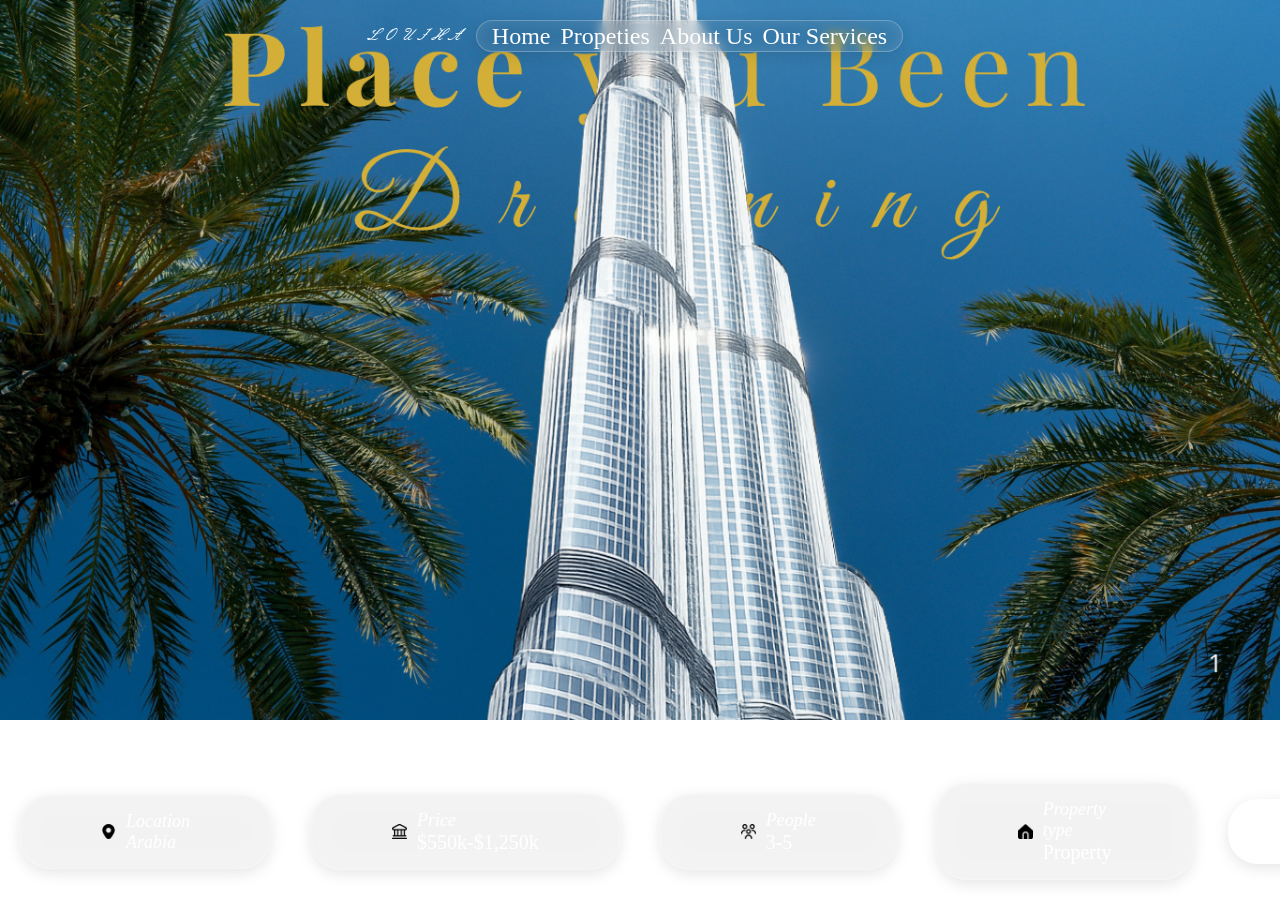
<file: index.html>
<!DOCTYPE html>
<html lang="Pt-Br">
<head>
    <link rel="preconnect" href="https://fonts.googleapis.com">
    <link rel="preconnect" href="https://fonts.gstatic.com" crossorigin>
    <link href="https://fonts.googleapis.com/css2?family=Meie+Script&display=swap" rel="stylesheet">
    <link rel="stylesheet" href="style.css">
    <meta charset="UTF-8">
    <meta name="viewport" content="width=device-width, initial-scale=1.0">
    <title>Loujha</title>
</head>
<body>
    <div class="title">
    <h1 id="title">LOUJHA</h1>
    </div>
    <div class="menu">
    <a class="link-btn" href="pages/home.html">Home</a>
    <a class="link-btn"  href="pages/Propety.html">Propeties</a>
    <a class="link-btn"  href="pages/AboutUs.html">About Us</a>
    <a class="link-btn"  href="pages/Services.html">Our Services</a>
</div>

<footer>
    
    <div class="Location">
       
        <img id="loc" src="image/marker.png" alt="Location">
        <div class="text">
        <span class="Loc">Location</span>
        <span class="Loc">Arabia</span>
        </div>
    </div>

        
        <div class="Price">

        <img id="Price" src="image/bank.png" alt="Price">
        <div class="text">
        <span class="Pr">Price</span>
        <span class="Pr1">$550k-$1,250k</span>
        </div>
    </div>

       
        <div class="Numbers">

            <img id="Number" src="image/users-alt.png" alt="Number of rooms">
         <div class="text">
        <span class="Pp">People</span>
        <span class="Pp1">3-5</span>
        </div>
    </div>

        
    <div class="Property">

        <img id="Property" src="image/home.png" alt="Property type">
         <div class="text">
        <span class="Prp">Property type</span>
        <span class="Prp1">Property</span>
        
        </div>
    </div>

       
        <a href="pages/SearchPage.html"><button class="SearchBtn">
             <img id="Search" src="image/search.png" alt="Search">
            Search
        </button></a>   
   
</footer>
</body>
<script>
     const backgrounds = [
      "image/Background.png",
      "image/Background2.png",
    ];

    const index = Math.floor(Math.random() * backgrounds.length);

    document.body.style.backgroundImage = `url(${backgrounds[index]})`;
</script>
</html>
</file>
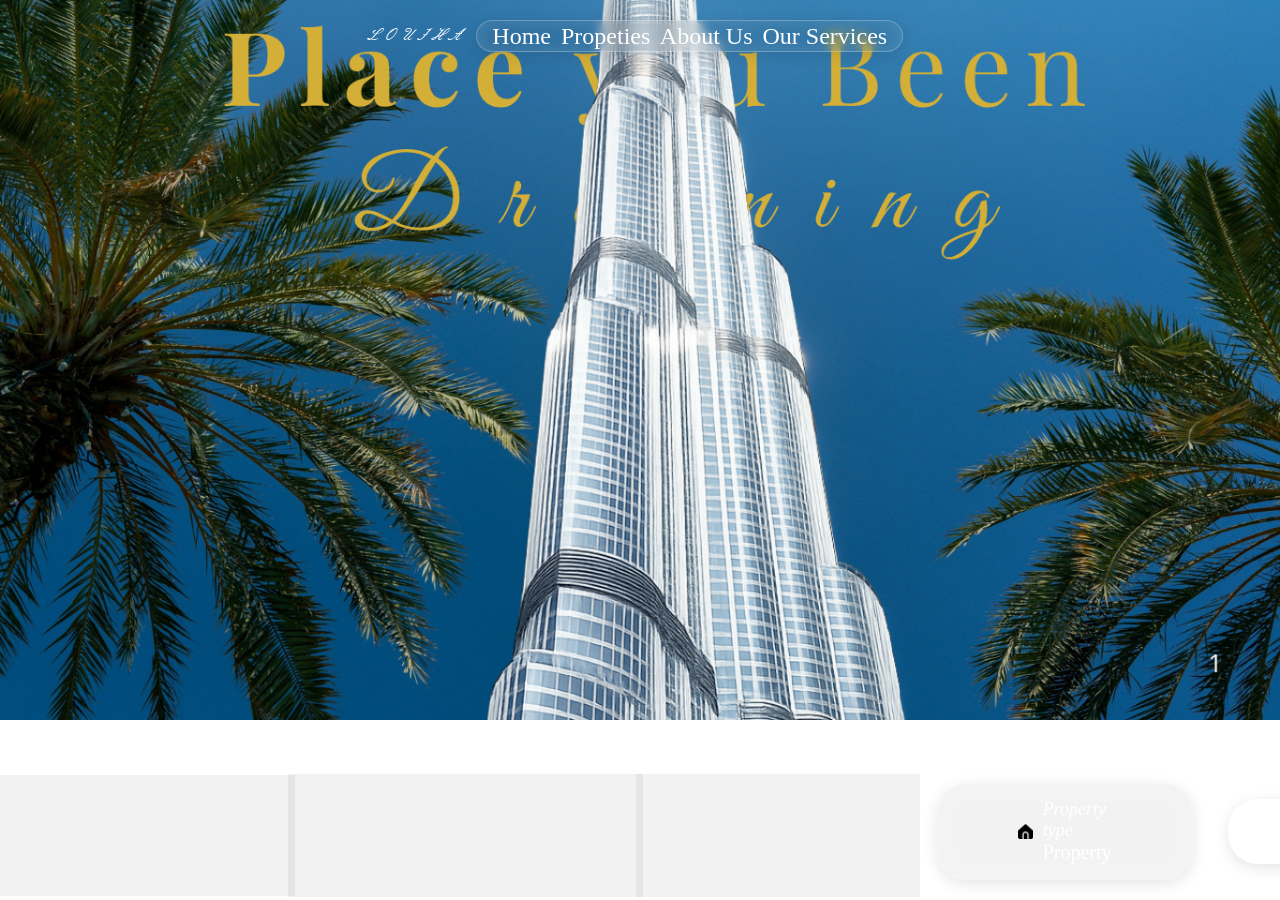
<file: Loujha.html>
<!DOCTYPE html>
<html lang="Pt-Br">
<head>
    <link rel="preconnect" href="https://fonts.googleapis.com">
    <link rel="preconnect" href="https://fonts.gstatic.com" crossorigin>
    <link href="https://fonts.googleapis.com/css2?family=Meie+Script&display=swap" rel="stylesheet">
    <link rel="stylesheet" href="style.css">
    <meta charset="UTF-8">
    <meta name="viewport" content="width=device-width, initial-scale=1.0">
    <title>Loujha</title>
</head>
<body>
    <div class="title">
    <h1 id="title">LOUJHA</h1>
    </div>
    <div class="menu">
    <a class="link-btn" href="pages/home.html">Home</a>
    <a class="link-btn"  href="pages/Propety.html">Propeties</a>
    <a class="link-btn"  href="pages/AboutUs.html">About Us</a>
    <a class="link-btn"  href="pages/Services.html">Our Services</a>
</div>

<footer>
    
    <div class="Location">
       
        <img id="loc" src="image/marker.png" alt="Location">
        <div class="text">
        <span class="Loc">Location</span>
        <span class="Loc">Arabia</span>
        </div>
    </div>

        
        <div class="Price">

        <img id="Price" src="image/bank.png" alt="Price">
        <div class="text">
        <span class="Pr">Price</span>
        <span class="Pr1">$550k-$1,250k</span>
        </div>
    </div>

       
        <div class="Numbers">

            <img id="Number" src="image/users-alt.png" alt="Number of rooms">
         <div class="text">
        <span class="Pp">People</span>
        <span class="Pp1">3-5</span>
        </div>
    </div>

        
    <div class="Property">

        <img id="Property" src="image/home.png" alt="Property type">
         <div class="text">
        <span class="Prp">Property type</span>
        <span class="Prp1">Property</span>
        
        </div>
    </div>

       
        <a href="pages/SearchPage.html"><button class="SearchBtn">
             <img id="Search" src="image/search.png" alt="Search">
            Search
        </button></a>   
   
</footer>
</body>
<script>
     const backgrounds = [
      "image/Background.png",
      "image/Background2.png",
    ];

    const index = Math.floor(Math.random() * backgrounds.length);

    document.body.style.backgroundImage = `url(${backgrounds[index]})`;
</script>
</html>
</file>
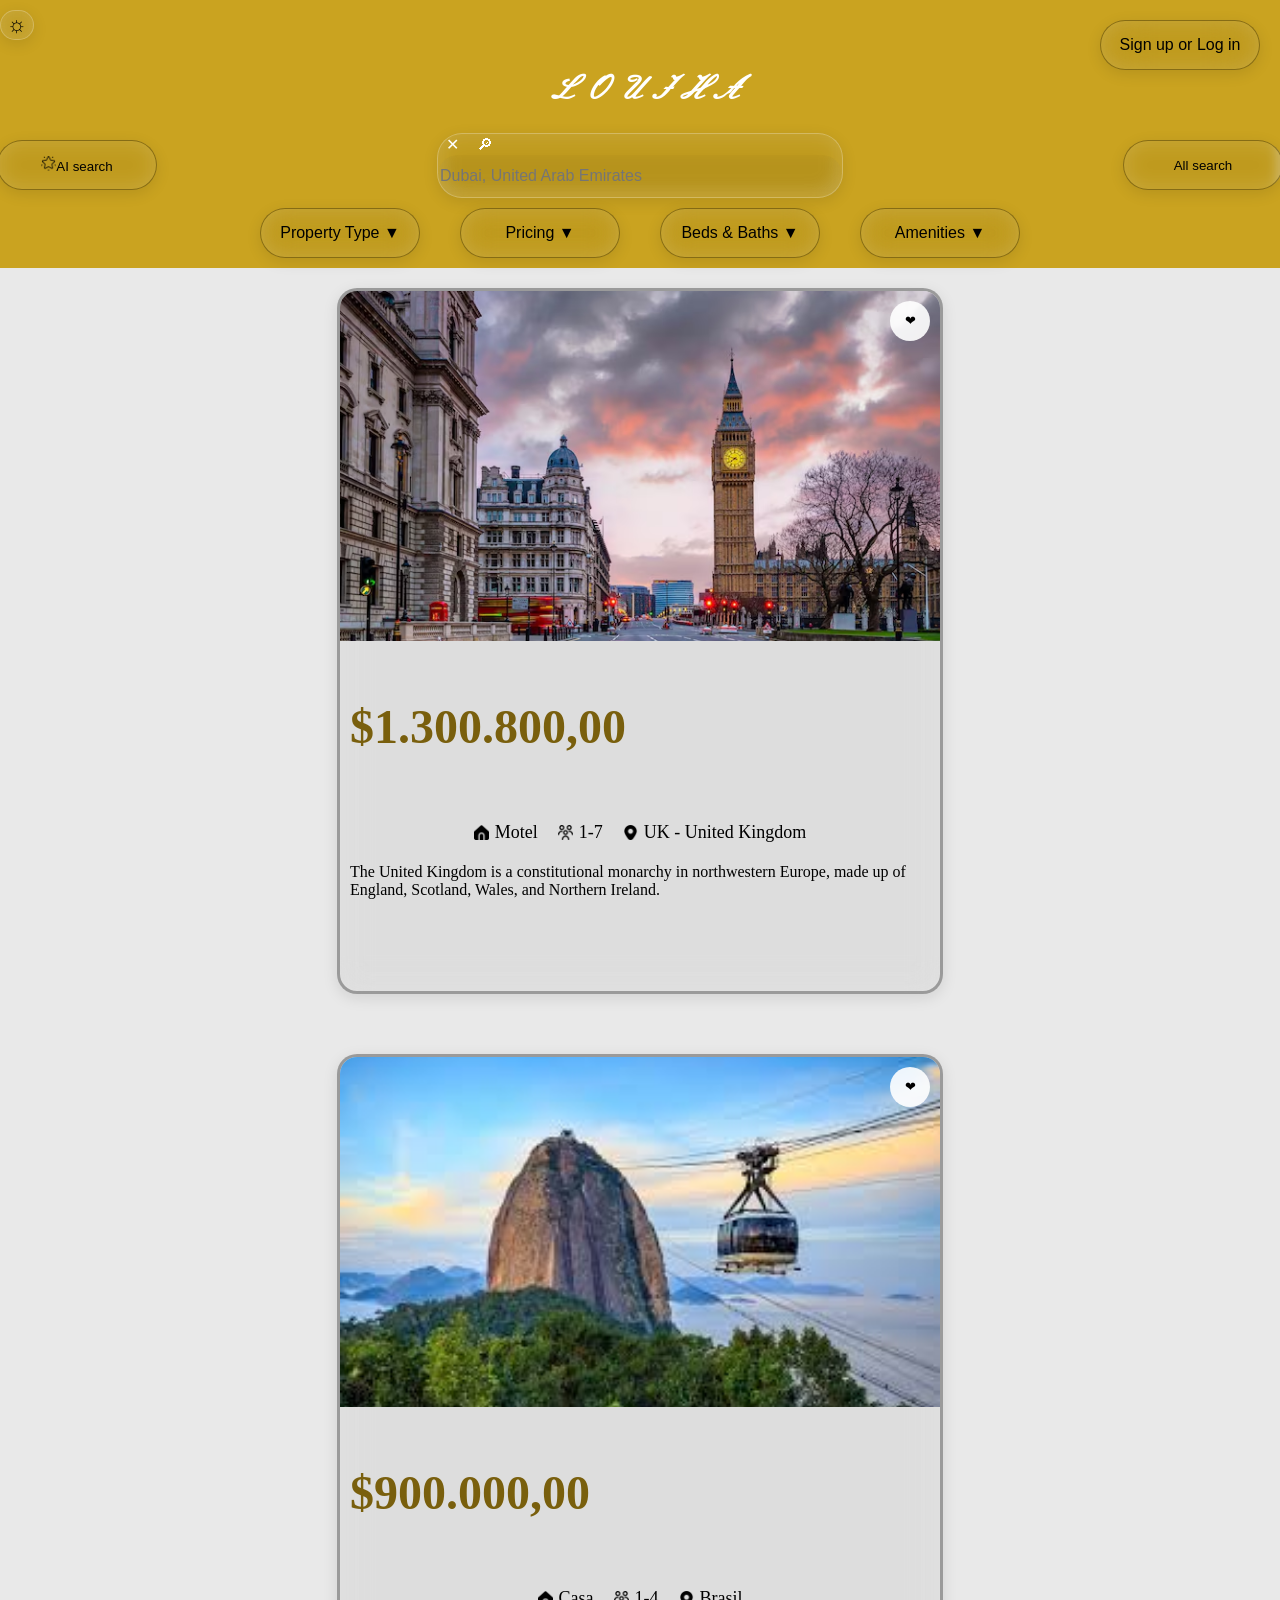
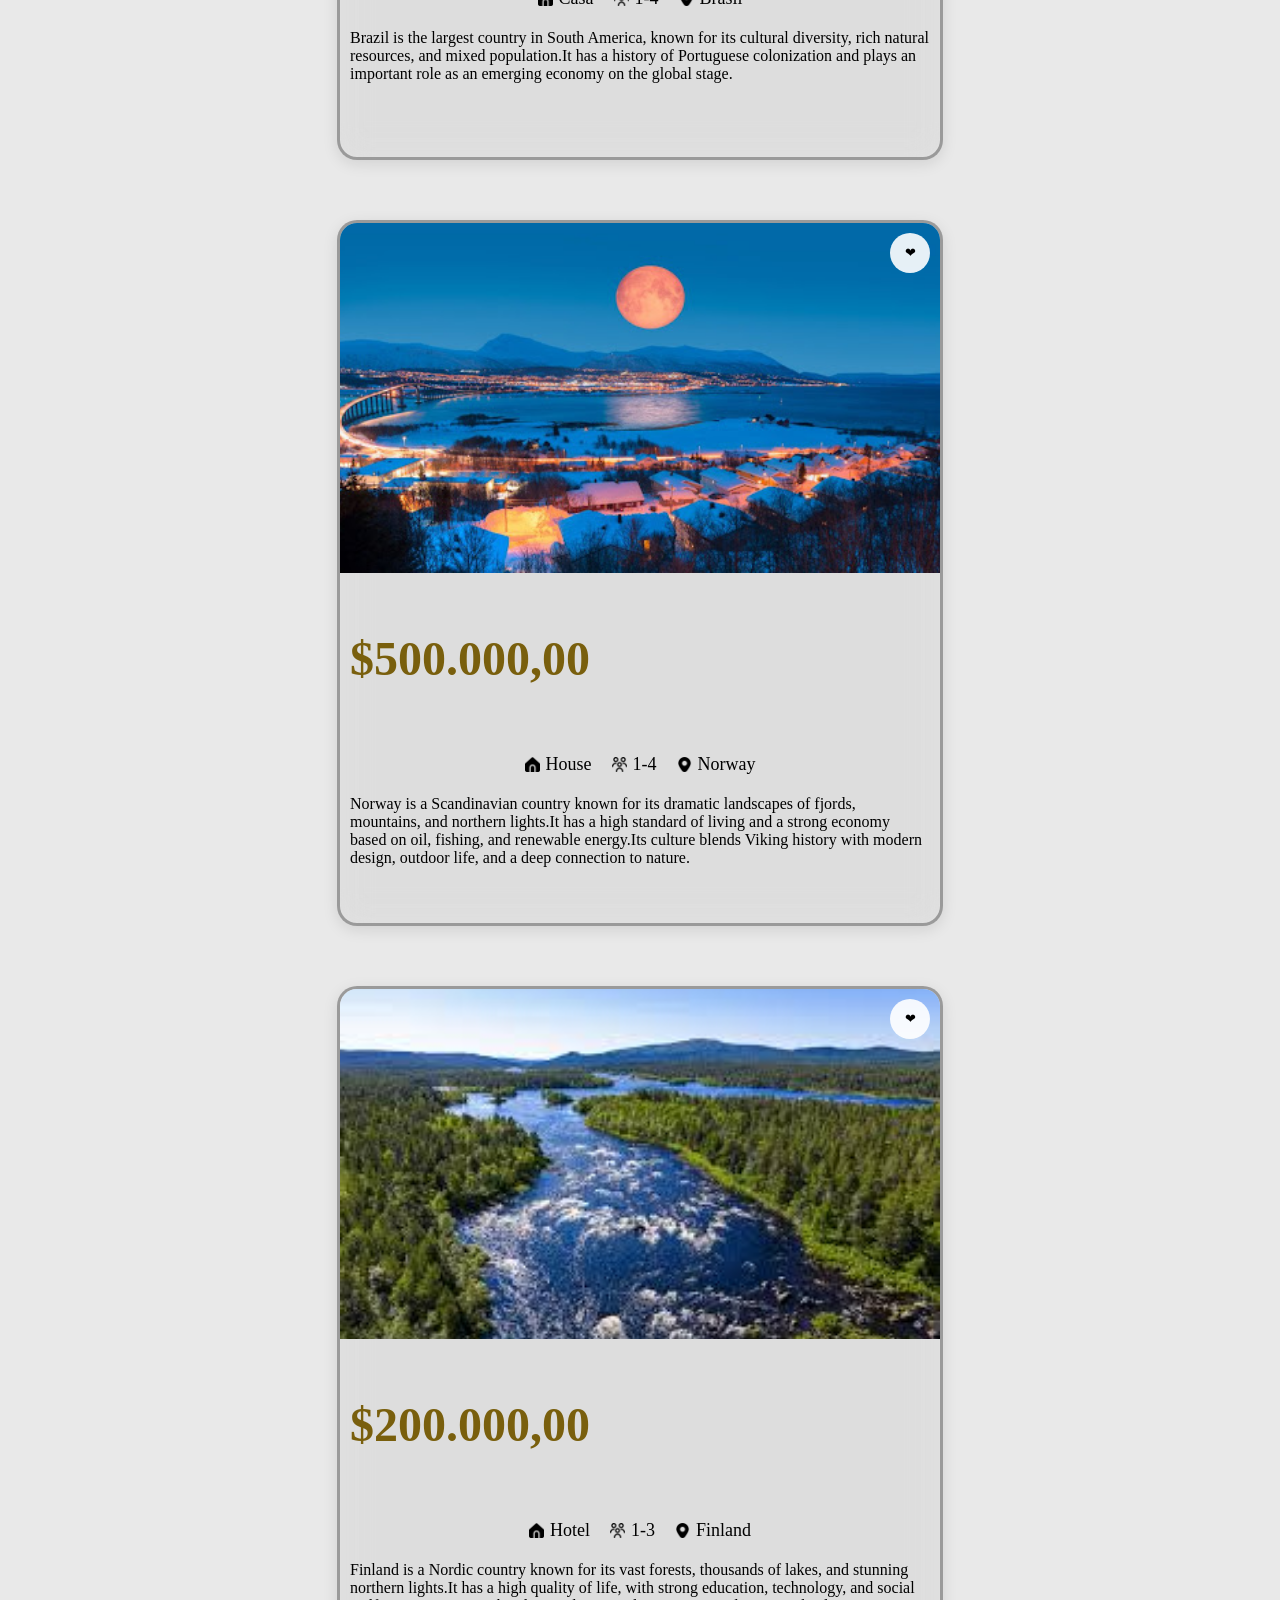
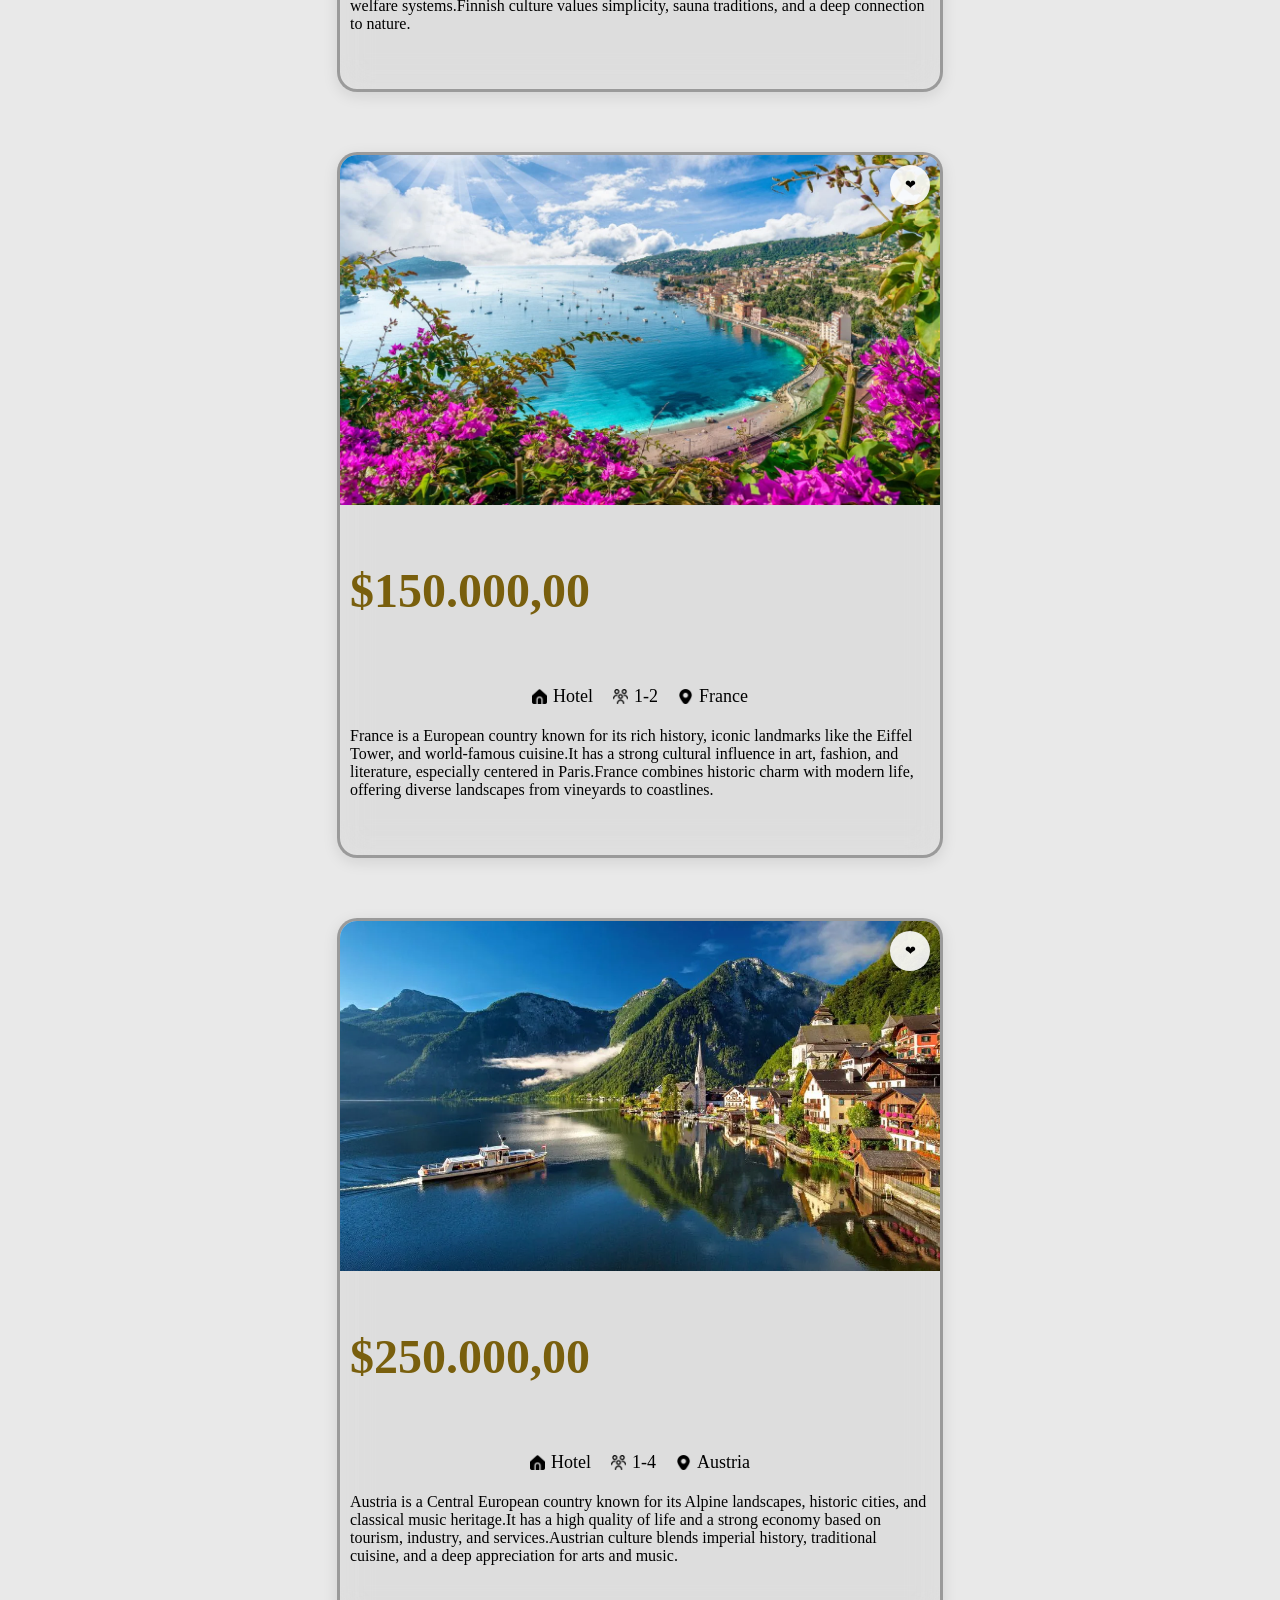
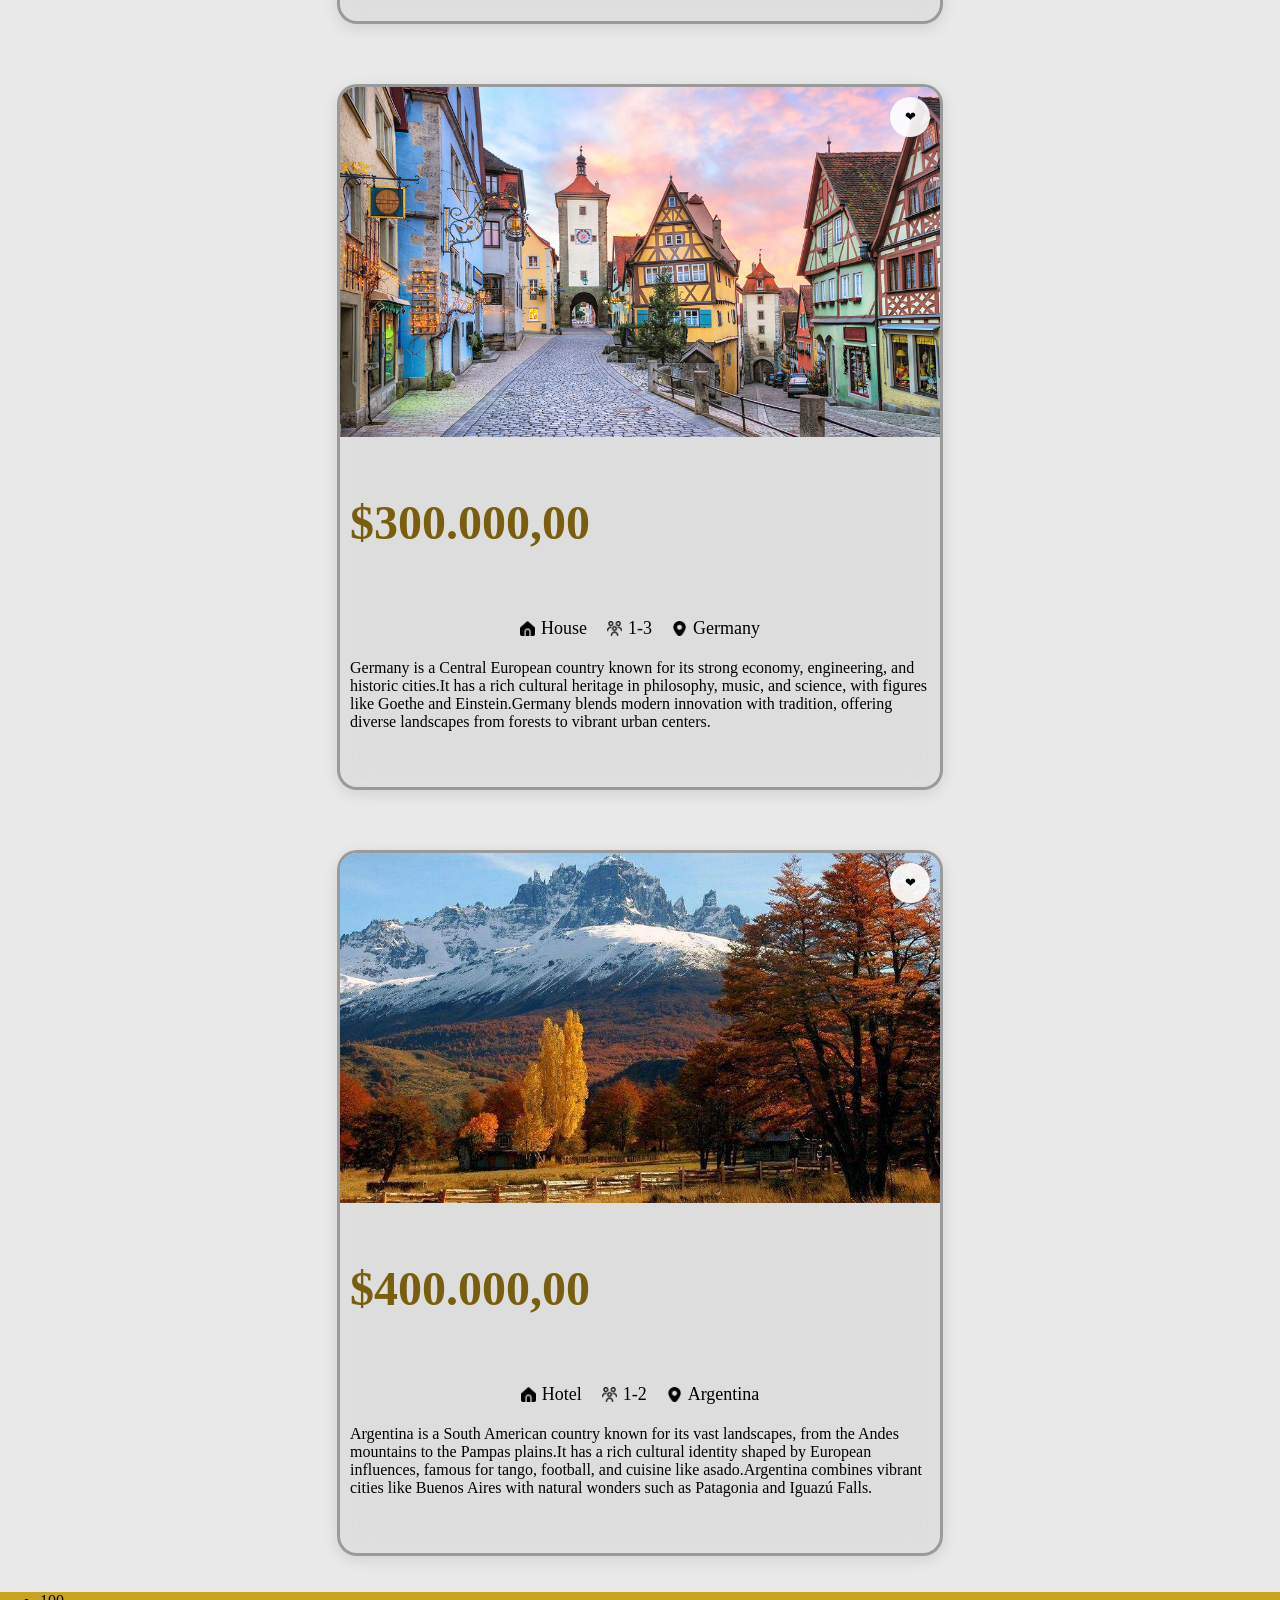
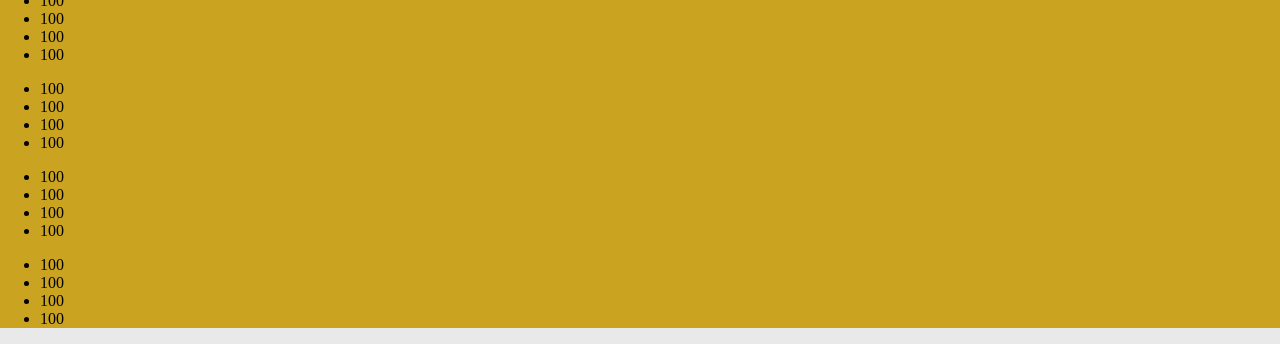
<file: pages/SearchPage.html>
<!DOCTYPE html>
<html lang="en">
<head>
  
    <link rel="stylesheet" href="SearchPage.css">
    <link rel="preconnect" href="https://fonts.gstatic.com" crossorigin>
    <link href="https://fonts.googleapis.com/css2?family=Meie+Script&display=swap" rel="stylesheet">
    <meta charset="UTF-8">
    <meta name="viewport" content="width=device-width, initial-scale=1.0">
    <title>SalePage</title>
</head>
<body>
  <header>
<div class="ND"><button class="theme-btn" onclick="toggleTheme(this)">☼</button></div>
    <div class="Title">
    <h1 id="title">LOUJHA</h1>
    </div>
    <DIV class="log-Area">
      <button class="logbtn">Sign up or Log in</button>
    </DIV>


    <div class="search-area">
      <div class="toggle">
        <button class="btn-c" onclick="toggleFav(this)"> <img id="fav" src="/image/favoritos.png" alt="">AI search</button>
    </div>
    <div class="search-box">
      <button class="clear-btn">✕</button>
      <button class="search-btn">🔎︎</button>
      <input type="text" placeholder="Dubai, United Arab Emirates">
    </div>

    <div class="toggle">
        <button class="btn-c" onclick="toggleFav(this)">All search</button>
    </div>
</div>

<div class="filters">
  <div class="dropdown">
    <button class="btb">Property Type ▼</button>
    <div class="menu">
      <a href="#">House</a>
      <a href="#">Apartment</a>
      <a href="#">Studio</a>
    </div>
  </div>

  <div class="dropdown">
    <button class="btb">Pricing ▼</button>
    <div class="menu">
      <a href="#">$0 - $1000</a>
      <a href="#">$1000 - $3000</a>
      <a href="#">$3000 - $10000</a>
      <a href="#">$10000 - $50000</a>
    </div>
  </div>

  <div class="dropdown">
    <button class="btb">Beds & Baths ▼</button>
    <div class="menu">
      <a href="#">1 Bed</a>
      <a href="#">2 Beds</a>
      <a href="#">3 Bed</a>
      <a href="#">4 Beds</a>
    </div>
  </div>

  <div class="dropdown">
    <button class="btb">Amenities ▼</button>
    <div class="menu">
      <a href="#">Pool</a>
      <a href="#">Gym</a>
    </div>
  </div>
</div>
  </header>
    
<main>
    <div class="Container" id="container"></div>
  </div>
</main>

<footer>
 <div class="Us">   
  <ul>
    <li>100</li>
    <li>100</li>
    <li>100</li>
    <li>100</li>
  </ul>
</div>

<div class="">   
  <ul>
    <li>100</li>
    <li>100</li>
    <li>100</li>
    <li>100</li>
  </ul>
</div>

<div>   
  <ul>
    <li>100</li>
    <li>100</li>
    <li>100</li>
    <li>100</li>
  </ul>
</div>

<div>   
  <ul>
    <li>100</li>
    <li>100</li>
    <li>100</li>
    <li>100</li>
  </ul>
</div>
</footer>

</body>
<script src="SearchPage.js"></script>
</html>
</file>
<file: style.css>
body {
    background-repeat: no-repeat;
    background-size: cover;
    display: flex;
    margin: 0;
    overflow-x: hidden;
    width: auto;
    height: auto;
    overflow: hidden;
    justify-content: center;
    align-items: center;
}

header{
    height: 200px;
    display: flex;
    flex-direction: column;
    justify-content: center;
    align-items: center;
}

.title{
    display: flex;
    justify-self: flex-start;
}

#title{
    font-size: medium;
    color: aliceblue;
    font-family: "Meie Script", cursive;
    font-weight: 400;
    font-style: normal;
}

.menu {
    display: flex;
    justify-content: center;
    align-items: center;
    gap: 10px;
    border: 2px  #333;
    border-radius: 30px;
    width: fit-content;   
    padding: 5px 15px;    
    margin: 20px 15px;
    max-height: 20px;   
    background: rgba(0, 0, 0, 0.05);
    border: 1px solid rgba(255, 255, 255, 0.3);
    box-shadow: 
    0 4px 15px rgba(0, 0, 0, 0.1),
    0 0 20px rgba(255, 255, 255, 0.15) inset;
    backdrop-filter: blur(6px);
    -webkit-backdrop-filter: blur(6px);
    text-decoration: none;
}




.Location {
    display:flex;
    border: 2px  #333;
    border-radius: 30px;
    width: fit-content;   
    padding: 15px 80px;   
    margin: 20px 20px; 
    background: rgba(0, 0, 0, 0.05);
    border: 1px solid rgba(255, 255, 255, 0.3);
    box-shadow: 
    0 4px 15px rgba(0, 0, 0, 0.1),
    0 0 20px rgba(255, 255, 255, 0.15) inset;
    backdrop-filter: blur(6px);
    -webkit-backdrop-filter: blur(6px);
    text-decoration: none;
    align-items: center;
    gap: 10px;
}

.Price {
    display:flex;
    border: 2px  #333;
    border-radius: 30px;
    width: fit-content;   
    padding: 15px 80px;     
    margin: 20px 20px; 
    background: rgba(0, 0, 0, 0.05);
    border: 1px solid rgba(255, 255, 255, 0.3);
    box-shadow: 
    0 4px 15px rgba(0, 0, 0, 0.1),
    0 0 20px rgba(255, 255, 255, 0.15) inset;
    backdrop-filter: blur(6px);
    -webkit-backdrop-filter: blur(6px);
    text-decoration: none;
    align-items: center;
    gap: 10px;
}

.Numbers {
    display:flex;
    border: 2px  #333;
    border-radius: 30px;
    width: fit-content;   
    padding: 15px 80px;    
    margin: 20px 20px;
    background: rgba(0, 0, 0, 0.05);
    border: 1px solid rgba(255, 255, 255, 0.3);
    box-shadow: 
    0 4px 15px rgba(0, 0, 0, 0.1),
    0 0 20px rgba(255, 255, 255, 0.15) inset;
    backdrop-filter: blur(6px);
    -webkit-backdrop-filter: blur(6px);
    text-decoration: none;
    height: fit-content;
    align-items: center;
    gap: 10px;
}

.Property {
    display: flex;
    align-items: center;
    border: 2px  #333;
    border-radius: 30px;
    width: fit-content;   
    padding: 15px 80px;   
    margin: 20px 20px;
    background: rgba(0, 0, 0, 0.05);
    border: 1px solid rgba(255, 255, 255, 0.3);
    box-shadow: 
    0 4px 15px rgba(0, 0, 0, 0.1),
    0 0 20px rgba(255, 255, 255, 0.15) inset;
    backdrop-filter: blur(6px);
    -webkit-backdrop-filter: blur(6px);
    text-decoration: none;
    gap: 10px;
    height: auto;
}

footer{
    position: absolute;
    bottom: 0;
    width: 100%;
    height: auto;
    color: white;
    display: flex;
    align-items: center;

}

#loc{
    height: 15px;
    width: 15px;
}

#Property{
    width: 15px;
    height: 15px;
}

#Number{
    width: 15px;
    height: 15px;
}

#Price{
    width: 15px;
    height: 15px;
}

#Search{
    width: 15px;
    height: 15px;
}

.SearchBtn{
    font-size: large;
    border-radius: 30px;
    background-color: white;
    width: 300px;
    align-items: center;
    height: 65px;
    box-shadow: 
    0 4px 15px rgba(0, 0, 0, 0.1),
    0 0 20px rgba(255, 255, 255, 0.15) inset;
    border: 1px solid rgba(255, 255, 255, 0.3);
    margin: 15px 15px;
    transition: all 0.3s ease;
    gap: 5px;
}

.SearchBtn:hover{
    transform: scale(2.2); 
    transform: translateY(-7px);
    box-shadow: 0 5px 10px rgba(0,0,0,0.3); 
}

.SearchBtn:active{
    transform: translateY(1px) scale(0.98);
    box-shadow: 0 2px 5px rgba(0,0,0,0.2);
}

.text {
    display: flex;
    flex-direction: column;
}

.Prp{
    font-size: 18px;
    font-style: italic;
}

.Prp1{
    font-size: 20px;
}

.Loc{
    font-size: 18px;
    font-style: italic;
}

.loc1{
    font-size: 20px;
}

.Pp{
    font-size: 18px;
    font-style: italic;
}

.Pp1{
    font-size: 20px;
}

.Pr{
    font-size: 18px;
    font-style: italic;
}

.Pr1{
    font-size: 20px;
}


a{
    text-decoration: none;
    font-size: x-large;
    color: white;
    font: bolder;
}

.search-area{
    display: flex;          
    align-items: center;
    gap: 15px;              
    justify-content: center;
}

.link-btn {
    transition: all 0.3s ease; 
}

.link-btn:hover {
    text-decoration: none;
    color: white;
    background-color: #333;
    padding: 10px 20px;
    border-radius: 30px;
    display: inline-block;
    transition: all 0.3s ease;
    background: rgba(0, 0, 0, 0.05);
    border: 1px solid rgba(255, 255, 255, 0.3);
    transform: scale(1.1);
}
</file>
<file: pages/SearchPage.css>
body{
    margin: 0;
    background-color: rgb(233, 233, 233);
    overflow-x: hidden;
}

body.dark {
    background-color: #463b3b;
    color: white;
}
body.dark header{
        background-color: #795f0d;
}

body.dark span{
    color: white;
}

.ND{
    width: 100%;
    display: flex;
    justify-content: flex-start;
    align-content: flex-start;
    padding: 10px 20px;
}

.theme-btn {
    font-size: 22px;
    background: rgba(0, 0, 0, 0.05);
    border: 1px solid rgba(255, 255, 255, 0.3);
    box-shadow: 
    0 4px 15px rgba(0, 0, 0, 0.1),
    0 0 20px rgba(255, 255, 255, 0.15) inset;
    backdrop-filter: blur(6px);
    -webkit-backdrop-filter: blur(6px);
    border-radius: 40px;
    cursor: pointer;
    transition: 0.3s;
}

.theme-btn:hover {
    transform: scale(1.2);
}

.theme-btn.rotate {
    transform: rotate(180deg) scale(1.2);
}


header{
    background-color: #caa320;
    height: auto;
    display: flex;
    flex-direction: column;
    justify-content: center;
    align-items: center;
    width: auto;
}


h3{
    color: #795f0d;
    font-size: xxx-large;
}


#title{
    font-size: xx-large;
    color: white;
    font-family: "Meie Script", cursive;
}

.search-box{
    background: rgba(0, 0, 0, 0.05);
    border: 1px solid rgba(255, 255, 255, 0.3);
    box-shadow: 
    0 4px 15px rgba(0, 0, 0, 0.1),
    0 0 20px rgba(255, 255, 255, 0.15) inset;
    backdrop-filter: blur(6px);
    -webkit-backdrop-filter: blur(6px);
    text-decoration: none;
    width: auto;
    border-radius: 25px;
}

.search-box input {
    flex: 1;
    border: transparent;
    backdrop-filter: blur(6px);
    -webkit-backdrop-filter: blur(6px);
    text-decoration: none;
    outline: none;
    font-size: 16px;
    background: transparent;   
    width: 400px;
    height: 40px;
    border-radius: 20px;
}

.search-box button {
    background: transparent;
    border: none;
    color: white;
    font-size: 16px;
    cursor: pointer;
    margin-left: 2px;
    transition: 0.2s;
}

.Container{
    display: flex;
    gap: 20px;
    justify-content: center;
    flex-wrap: wrap;
}


.card{
    z-index: 1;
    display: flex;
    flex-direction: column;
    width: 600px;
    height: 700px;
    border-radius: 20px;
    margin: 20px;
    background: rgba(0, 0, 0, 0.05);
    border: 3px solid rgba(0, 0, 0, 0.3);
    overflow: hidden;
    box-shadow: 
    0 4px 15px rgba(0, 0, 0, 0.1),
    inset 0 0 20px rgba(255, 255, 255, 0.15);
    backdrop-filter: blur(16px);
    -webkit-backdrop-filter: blur(16px);
}


img{
    image-rendering: auto;
}

.Text{
    flex-basis: 100%;
}

.img{
    width: 100%;
    height: 50%;
    display: flex;
    justify-content: flex-end;
    align-items: flex-start;  
    padding: 10px;
    box-sizing: border-box;
    position: relative; 
    image-rendering: auto;
}

.img img{
    position: absolute; 
    width: 100%;
    height: 100%;
    object-fit: cover;
    top: 0;
    left: 0;
    z-index: 0;
    image-rendering: auto;
}

.Llimg{
    display: flex;
    align-items: center;
    gap: 6px;
    font-size: large;
}

.info{
    flex-wrap: wrap;
    display: flex;
    gap: 20px;
    padding: 10px;
    justify-content: center;
}

#fav{
    width: 15px;
    height: 15px;
}


.Price{
    justify-content: flex-end;
    padding: 10px;
    width: fit-content;
    height: fit-content;
}


.BtnBB{
    display: flex;
    justify-content: center;
}
.Lk{
    width: 500px;
}


a{
    text-decoration: none;
}

span{
    color: black;
}

.favbtn{
    position: absolute;
    top: 10px;   
    right: 10px; 

    width: 40px;
    height: 40px;
    border-radius: 50%;
    border: none;

    background: rgba(255,255,255,0.9);

    cursor: pointer;
    transition: all 0.3s ease;
}

.favbtn.active{
   background: red;
    color: white;
}



.btn{
    border: none;
    color: white;
    padding: 8px 15px;
    border-radius: 20px;
    cursor: pointer;
    transition: 0.3s;

}


.btn-c{
    border: 1px solid rgba(0, 0, 0, 0.3);
    background: rgba(0, 0, 0, 0.05);
    overflow: hidden;
    box-shadow: 
    0 4px 15px rgba(0, 0, 0, 0.1),
    inset 0 0 20px rgba(255, 255, 255, 0.15);
    padding: 5px;
    border-radius: 25px;
    height: 50px;
    width: 160px;
    cursor: pointer;
    transition: all 0.3s ease;
    backdrop-filter: blur(6px);
    -webkit-backdrop-filter: blur(6px);
}



.btn-c.active{
    background-color: #423301;
    color: white;
}

.btn-c:hover{
    transform: scale(1.2);
}

.search-area{
    display: flex;          
    align-items: center;             
    justify-content: center;
    gap: 280px;
}


.filters {
  display: flex;
  gap: 40px;
  padding: 10px;
}

.btb {
    font-size: medium;
    border: 1px solid rgba(0, 0, 0, 0.3);
    background: rgba(0, 0, 0, 0.05);
    overflow: hidden;
    box-shadow: 
    0 4px 15px rgba(0, 0, 0, 0.1),
    inset 0 0 20px rgba(255, 255, 255, 0.15);
    padding: 5px;
    border-radius: 40px;
    height: 50px;
    width: 160px;
    transition: all 0.7s ease;
    backdrop-filter: blur(16px);
    -webkit-backdrop-filter: blur(16px);
    padding: 10px 15px;
    cursor: pointer;
}

.dropdown {
  position: relative;
}

.menu {
  display: none;
  position: absolute;
  top: 45px;
  background: rgba(255,255,255,0.1);
  backdrop-filter: blur(10px);
  color: black;
  border-radius: 6px;
  min-width: 150px;
  overflow: hidden;
  z-index: 10;
  transition: all 0.70s ease;
}

.menu a {
  display: block;
  padding: 10px;
  text-decoration: none;
  color: black;
}

.menu a:hover {
  background:#463b3b;
}

.menu a:active{
    transform: translateY(1px) scale(0.98);
    opacity: 1;
    visibility: visible;
}


.log-Area{
    display: flex;
    position: absolute;
    top: 20px;
    right: 20px;
}


.logbtn{
    font-size: medium;
    border: 1px solid rgba(0, 0, 0, 0.3);
    background: rgba(0, 0, 0, 0.05);
    overflow: hidden;
    box-shadow: 
    0 4px 15px rgba(0, 0, 0, 0.1),
    inset 0 0 20px rgba(255, 255, 255, 0.15);
    padding: 5px;
    border-radius: 40px;
    height: 50px;
    width: 160px;
    transition: all 0.3s ease;
    backdrop-filter: blur(25px);
    -webkit-backdrop-filter: blur(250px);
    padding: 10px 15px;    
}

.logbtn:hover{
    transform: scale(1.2);
}

.logbtn:active{
    transform: translateY(1px) scale(0.98);
}

.logbtn::before {
    content: "";
    position: absolute;
    top: 0;
    left: -100%;
    width: 100%;
    height: 100%;

    background: linear-gradient(
        120deg,
        transparent,
        rgba(255,255,255,0.4),
        transparent
    );

    transition: 0.5s;
}

footer{
    background-color: #caa320;
    margin: 0;
    width: 100%;
    align-items: center;
    justify-content: center;
}
</file>
